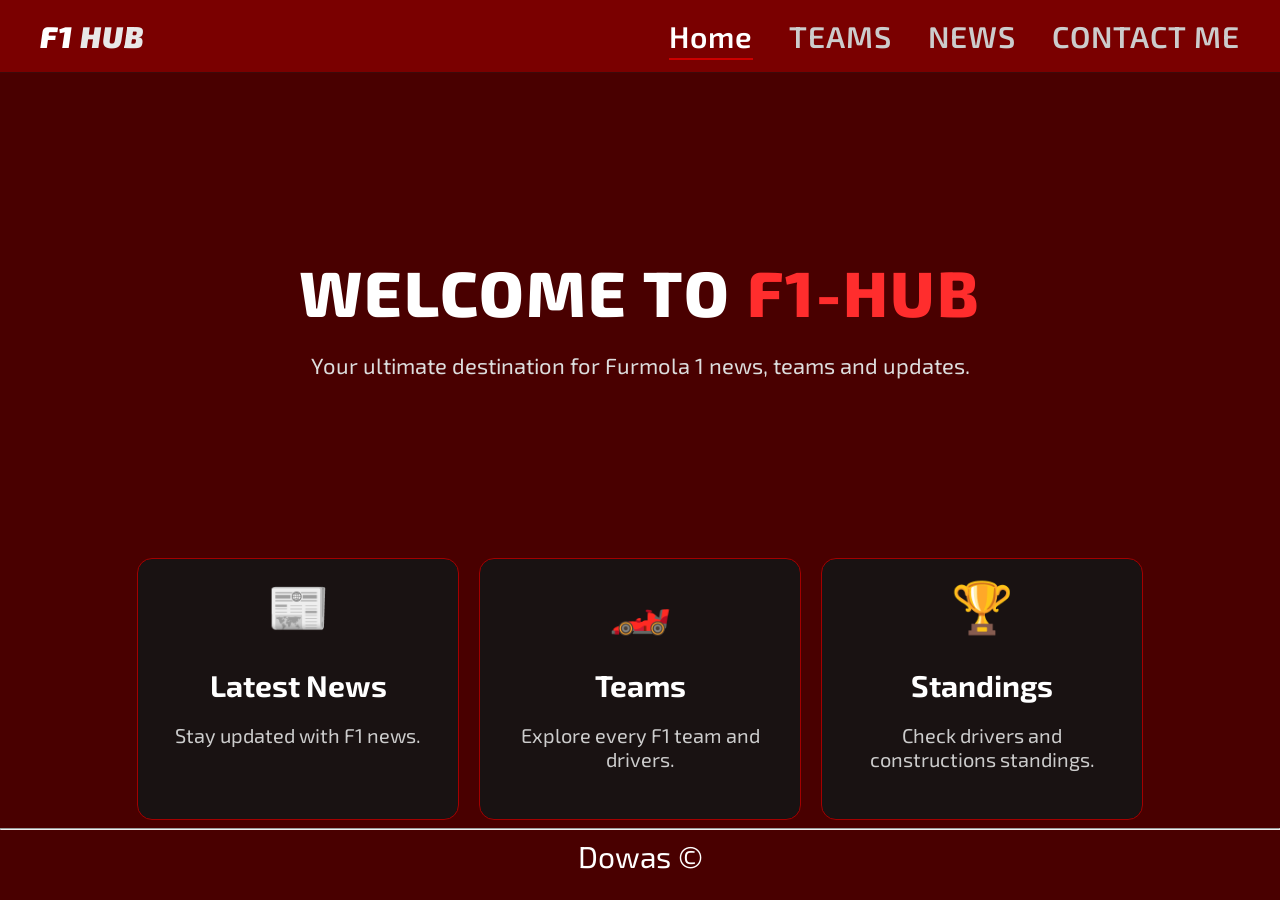
<file: index.html>
<!DOCTYPE html>
<html>
    <head>
        <link rel="stylesheet" href="stylehome.css">

        <link rel="preconnect" href="https://fonts.googleapis.com">
<link rel="preconnect" href="https://fonts.gstatic.com" crossorigin>
<link href="https://fonts.googleapis.com/css2?family=Exo+2:ital,wght@0,100..900;1,100..900&display=swap" rel="stylesheet">


        <meta charset="utf-8">
        <title>F1-HUB|Home</title>
    </head>
    <body>
        <nav class="navbar">
            <div class="logo">F1 <span>HUB</span></div>
            <ul class="nav-links">
                <li><a href="index.html" class="active">Home</a></li>
                <li><a href="team.html">TEAMS</a></li>
                <li><a href="news.html">NEWS</a></li>
                <li><a href="contact.html">CONTACT ME</a></li>
            </ul>

        </nav>
        <section class="hero">
            <h1>WELCOME TO <SPAN>F1-HUB</SPAN></h1>
            <P>Your ultimate destination for Furmola 1 news, teams and updates.</P>
        </section>
        <section class="cards">

            <div class="card">
                <div class="icon">📰</div>
                <h3>Latest News</h3>
                <p>Stay updated with F1 news.</p>
            </div>
            <div class="card">
                <div class="icon">🏎️</div>
                <h3>Teams</h3>
                <p>Explore every F1 team and drivers.</p>
            </div>
            <div class="card">
                <div class="icon">🏆</div>
                <h3>Standings</h3>
                <p>Check drivers and constructions standings.</p>
            </div>
        </section>
        <hr class="foter horz">

        
           
               <span class="copyright">Dowas &copy;</span>
            
        

    </body>
</html>
</file>
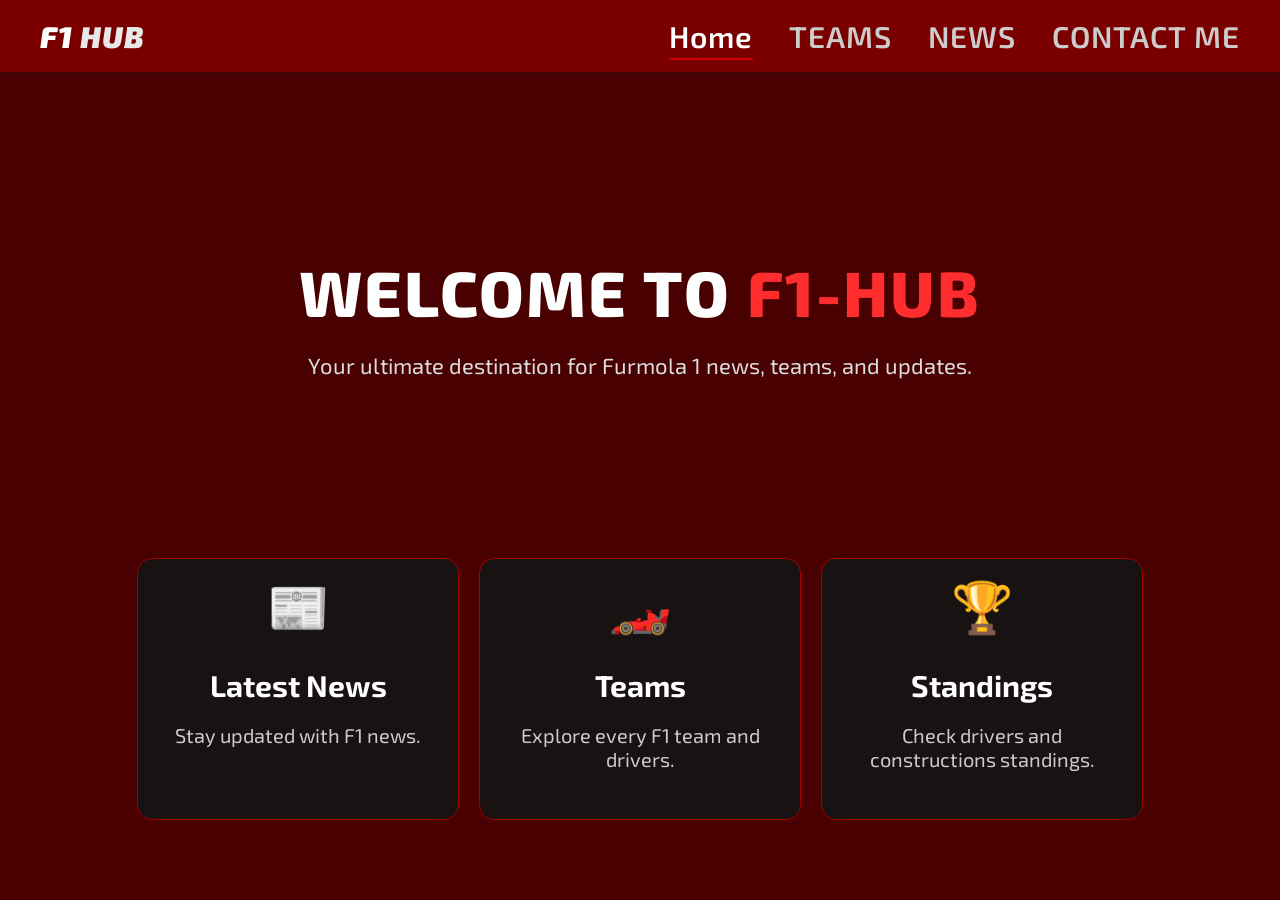
<file: home.html>
<!DOCTYPE html>
<html>
    <head>
        <link rel="stylesheet" href="stylehome.css">

        <link rel="preconnect" href="https://fonts.googleapis.com">
<link rel="preconnect" href="https://fonts.gstatic.com" crossorigin>
<link href="https://fonts.googleapis.com/css2?family=Exo+2:ital,wght@0,100..900;1,100..900&display=swap" rel="stylesheet">


        <meta charset="utf-8">
        <title>F1-HUB/Home</title>
    </head>
    <body>
        <nav class="navbar">
            <div class="logo">F1 <span>HUB</span></div>
            <ul class="nav-links">
                <li><a href="home.html" class="active">Home</a></li>
                <li><a href="team.html">TEAMS</a></li>
                <li><a href="news.html">NEWS</a></li>
                <li><a href="contact.html">CONTACT ME</a></li>
            </ul>

        </nav>
        <section class="hero">
            <h1>WELCOME TO <SPAN>F1-HUB</SPAN></h1>
            <P>Your ultimate destination for Furmola 1 news, teams, and updates.</P>
        </section>
        <section class="cards">

            <div class="card">
                <div class="icon">📰</div>
                <h3>Latest News</h3>
                <p>Stay updated with F1 news.</p>
            </div>
            <div class="card">
                <div class="icon">🏎️</div>
                <h3>Teams</h3>
                <p>Explore every F1 team and drivers.</p>
            </div>
            <div class="card">
                <div class="icon">🏆</div>
                <h3>Standings</h3>
                <p>Check drivers and constructions standings.</p>
            </div>
        </section>

    </body>
</html>
</file>
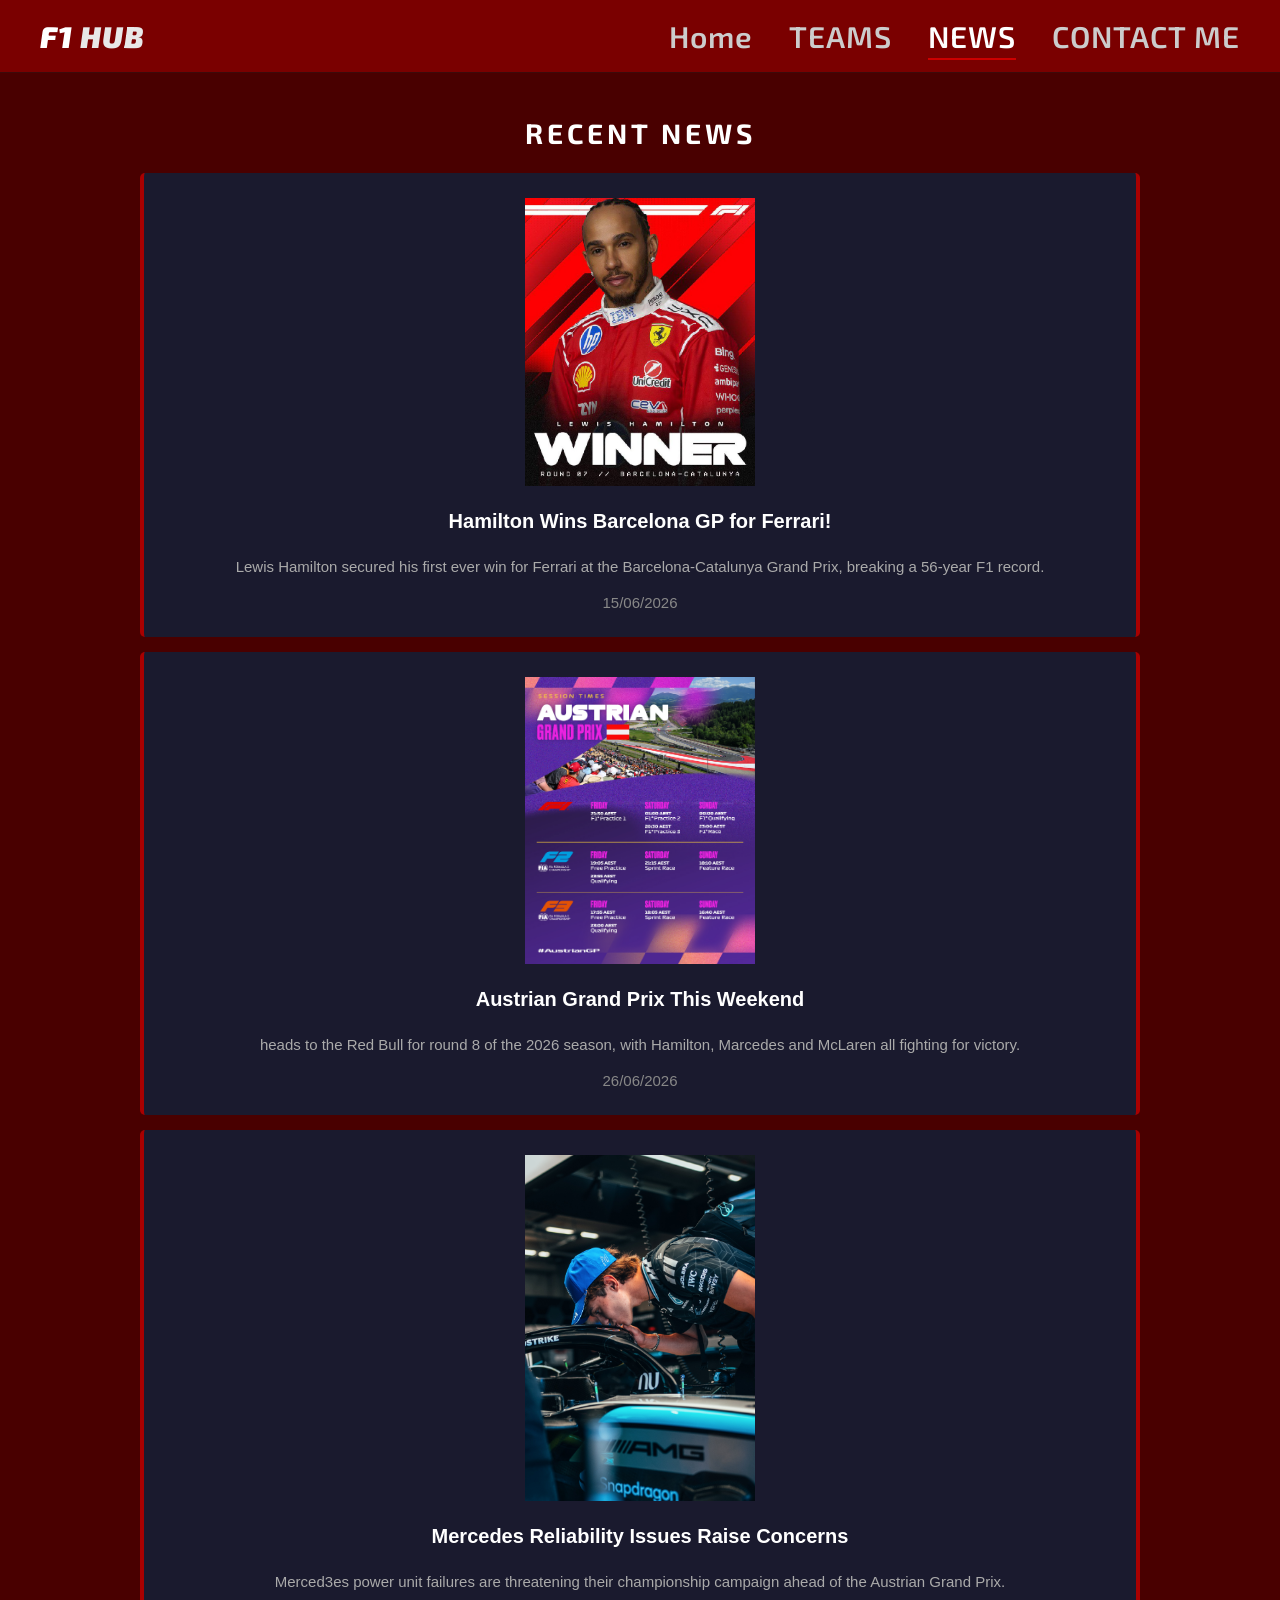
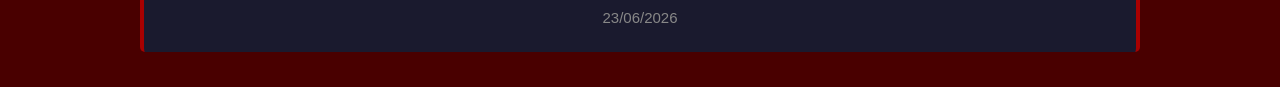
<file: news.html>
<!DOCTYPE html>
<html>
<head>
    <link rel="preconnect" href="https://fonts.googleapis.com">
<link rel="preconnect" href="https://fonts.gstatic.com" crossorigin>
<link href="https://fonts.googleapis.com/css2?family=Exo+2:ital,wght@0,100..900;1,100..900&display=swap" rel="stylesheet">


    <link rel="stylesheet" href="style.css"/>
    <meta charset="utf-8">
    <title>F1-HUB|NEWS</title> 
</head>
<body>
   
    
     <nav class="navbar">
            <div class="logo">F1 <span>HUB</span></div>
            <ul class="nav-links">
                <li><a href="index.html">Home</a></li>
                <li><a href="team.html">TEAMS</a></li>
                <li><a href="news.html" class="active">NEWS</a></li>
                <li><a href="contact.html">CONTACT ME</a></li>
            </ul>

        </nav>
    <div class="news-section">
        <h2>RECENT NEWS</h2>
        <div class="news-card">
           <img src="hamilton.jpg" alt="Hamilton Barcelona GP" class="news-img">
            <h3>Hamilton Wins Barcelona GP for Ferrari!</h3>
            <p>Lewis Hamilton secured his first ever win for Ferrari at the Barcelona-Catalunya Grand Prix, breaking a 56-year F1 record.</p>
            <span class="news-date">15/06/2026</span><br>
            

           
        </div>
        <div class="news-card">
            <img src="austarian gp.jpg" alt="Hamilton Barcelona GP" class="news-img">
            <h3>Austrian Grand Prix This Weekend</h3>
            <p> heads to the Red Bull for round 8 of the 2026 season, with Hamilton, Marcedes and McLaren all fighting for victory.</p>
            <span class="news-date">26/06/2026</span>
        </div>
        <div class="news-card">
            <img src="mercedes.jpg" alt="Hamilton Barcelona GP" class="news-img">
            <h3>Mercedes Reliability Issues Raise Concerns</h3>
            <p>Merced3es power unit failures are threatening their championship campaign ahead of the Austrian Grand Prix. </p>
            <span class="news-date">23/06/2026</span>
        </div>

        
    </div>
   
   

    

</body>

</html>
</file>
<file: stylehome.css>
body{
    background-size: cover;
    background-position: center 20%;
    background-repeat: no-repeat;
    background-color: rgb(73, 0, 0);
    color: black;
    font-family: arial;
    margin: 0;
    padding: 0;
    text-align: center;
}
.navbar {
    position: sticky;
    top: 0;
    left: 0;
    right: 0;
    z-index: 0;
    font-family: 'Exo 2', sans-serif;
    background: rgb(122, 0, 0);
    padding: 18px 40px;
    display: flex;
    justify-content: space-between;
    align-items: center;
    border-bottom: 1px solid #3d0a0a;
}
.logo {
    color: white;
    font-size: 30px;
    font-weight: 900;
    font-style: italic;
    letter-spacing: 1px;
}
.logo span {
    color: #e8e8e8;
}
.nav-links {
    list-style: none;
    display: flex;
    gap: 36px;
    margin: 0;
    padding: 0;
}
.nav-links a {
    color: #ccc;
    text-decoration: none;
    font-size: 30px;
    font-weight: 600;
    letter-spacing: 1px;
}
.nav-links a.active {
    color: white;
    border-bottom: 2px solid #cc0000;
    padding-bottom: 4px;
}
.nav-links a:hover {
    color:white;
}
.icon {
    font-size: 50px;
    margin-bottom: 15px;
}
.cards {
    text-align: center;
    width: 90%;
    margin: auto;
    margin-top:180px;
    display: flex;
    justify-content: center;
    grid-template-columns: repeat(4,1fr);
    gap: 20px;
}
.card {
    width: 280px;
padding: 30px;
    height: 220px;
    border-radius: 15px;
    background: rgba(20,20,20,.9);
    border: 1px solid #a30000;
    border-radius: 15px;
    padding: 20px;
    color: white;
    transition: 3s;
    cursor: pointer;
}
.card:hover {
    transform: translateY(-10px);
    box-shadow:0 0 20px crimson;

}

.card h3 {
        font-family: 'Exo 2' , sans-serif;
    font-size: 30px;
    margin-bottom: 15px;
}
.card p {
    font-family: 'Exo 2' , sans-serif;
    color:#ccc;
    font-size: 20px;
}
.hero {
    text-align: center;
    color: white;
    margin-top: 180px;
}
.hero h1 {
    font-size: 64px;
    font-family:'Exo 2' , sans-serif ;
    font-weight: 800;
    letter-spacing: 2px;
    margin-bottom: 15px;
}
.hero span {
    color:#ff2d2d;
}
.hero p {
    font-family: 'Exo 2' , sans-serif;
    font-size: 22px;
    color: #ddd;
}
.copyright {
    color: white;
    font-size: 30px;
    font-family: 'Exo 2' , sans-serif;
}
</file>
<file: style.css>
a{
    color:brown;
}
a:hover{
    color:blue
}
a:visited{
    color:green
}
.card {
    position: relative;
    text-align: center;
    
}
img{
    width: 230px;

}

body{
    background-size: cover;
    background-position: center 20%;
    background-repeat: no-repeat;
    background-color: rgb(73, 0, 0);
    color: black;
    font-family: arial;
    margin: 0;
    padding: 0;
    text-align: center;
}
.navbar {
    position: sticky;
    top: 0;
    left: 0;
    right: 0;
    z-index: 0;
    font-family: 'Exo 2', sans-serif;
    background: rgb(122, 0, 0);
    padding: 18px 40px;
    display: flex;
    justify-content: space-between;
    align-items: center;
    border-bottom: 1px solid #3d0a0a;
}
.logo {
    color: white;
    font-size: 30px;
    font-weight: 900;
    font-style: italic;
    letter-spacing: 1px;
}
.logo span {
    color: #e8e8e8;
}
.nav-links {
    list-style: none;
    display: flex;
    gap: 36px;
    margin: 0;
    padding: 0;
}
.nav-links a {
    color: #ccc;
    text-decoration: none;
    font-size: 30px;
    font-weight: 600;
    letter-spacing: 1px;
}
.nav-links a.active {
    color: white;
    border-bottom: 2px solid #cc0000;
    padding-bottom: 4px;
}
.nav-links a:hover {
    color:white;
}



.news-section {
    max-width: 1000px;
    margin: 0 auto;
    padding: 20px;
    color: rgb(255, 4, 4);
}
.news-card {
    background-color: #1a1a2e;
    border-left: 4px solid #a80000;
        border-right: 4px solid #a80000;

    padding: 25px;
    margin-bottom: 15px;
    border-radius: 5px;
}

.news-card h3 {
    font-family: 'Exo 2' , sans-serif;
    color: #ffffff;
    margin-bottom: 22px;
    font-size: 20px;
    font-family: 'Oebitron', sans-serif;


}
.news-date {
    color: #888;
    font-size: 15px;
}
.news-card p {
    font-size: 15px;
    line-height: 1.6;
    color: #aaaaaa;
    font-family: 'Roboto' , sans-serif;
}
.news-section h2 {
    font-family: 'Exo 2', sans-serif;
    font-size: 28px;
    letter-spacing: 4px;
    color: #ffffff;
}
news-img {
    width: 100%;
    max-width: 800px;
    height: auto;
    display: block;
    margin: 0 auto;
}
.copyright {
    font-size: 50px ; 
}
</file>
